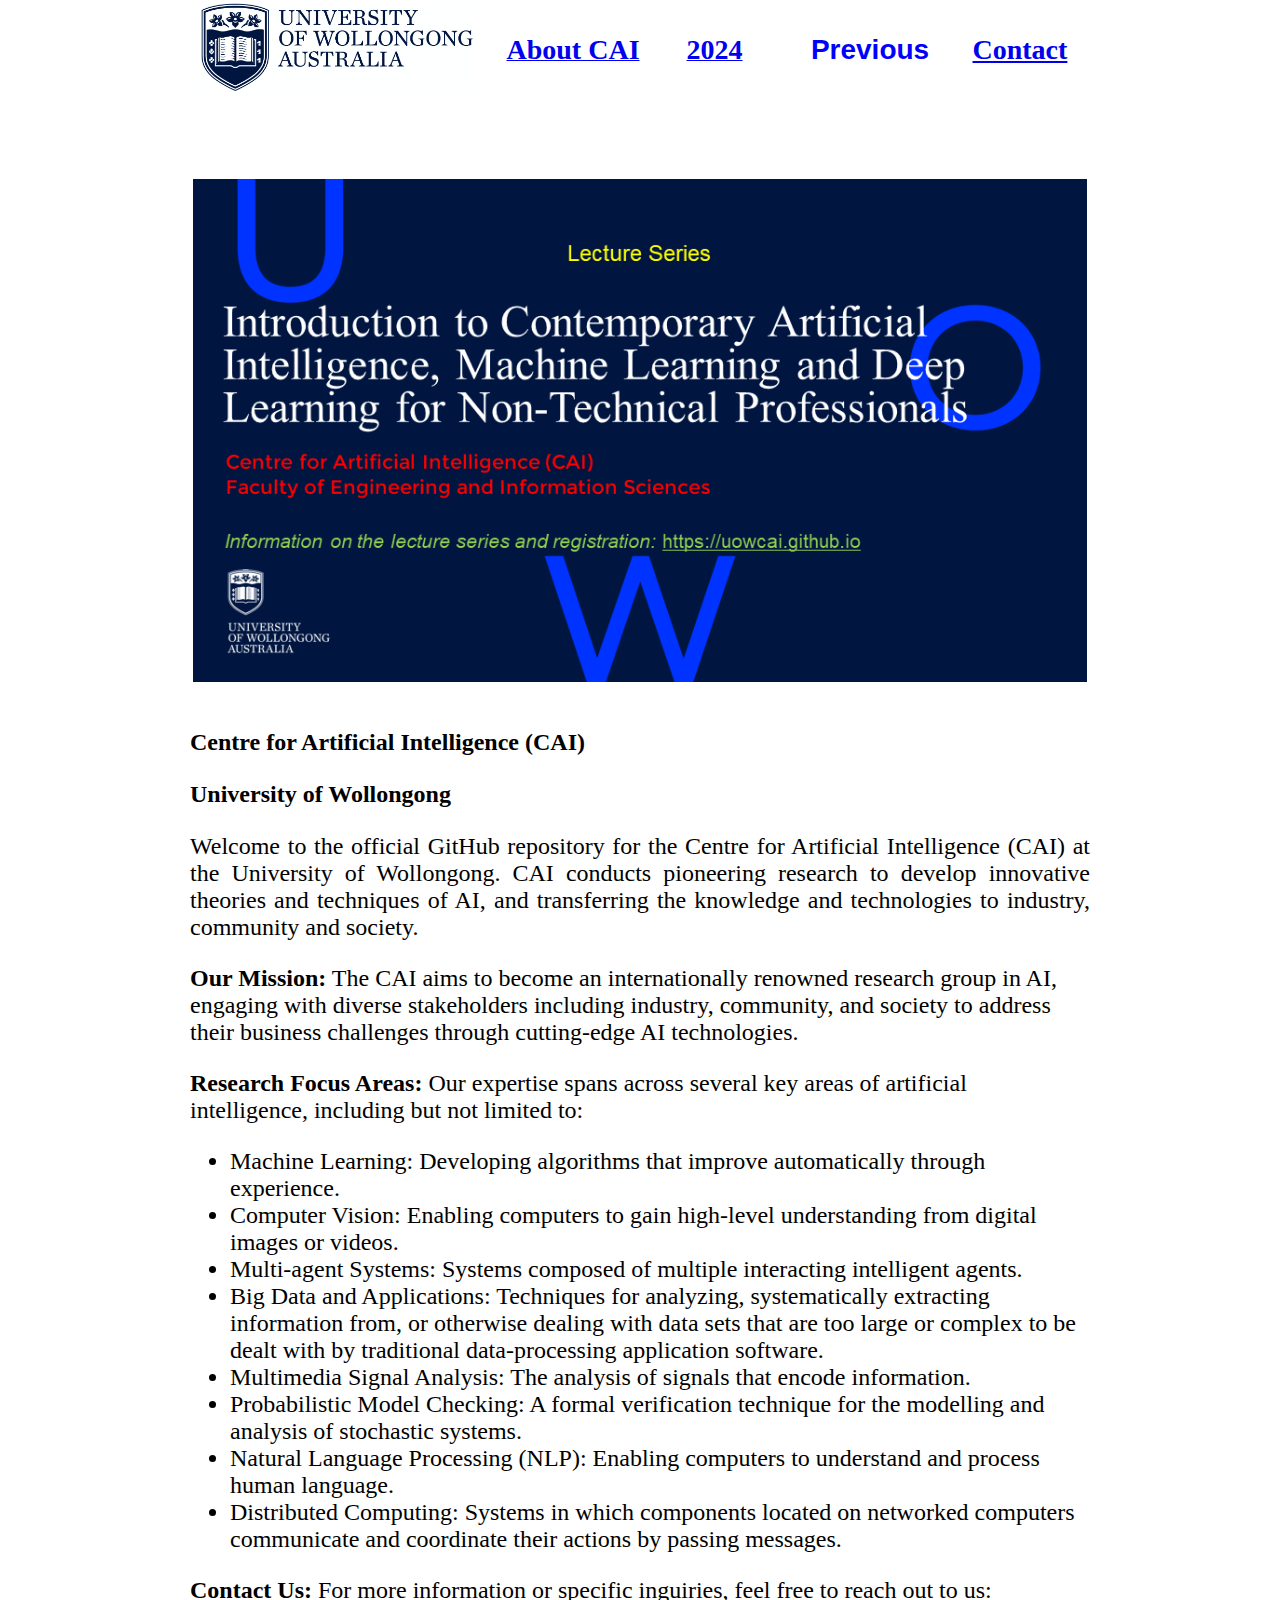
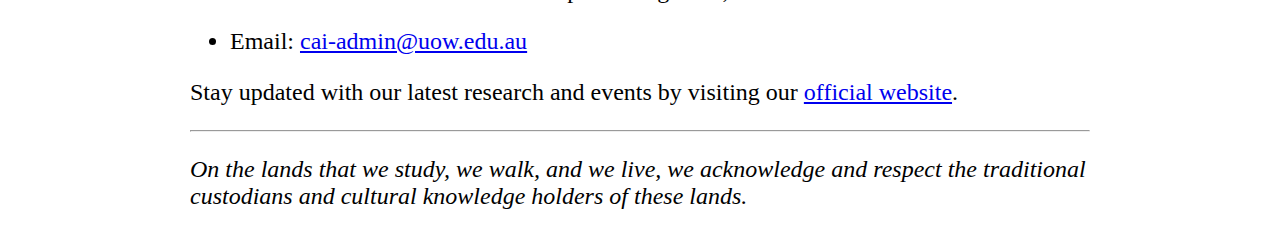
<file: index.html>
<!DOCTYPE html>
<html>
  <head>
    <meta http-equiv="content-type" content="text/html; charset=UTF-8">
    <title>Introduction to AI, ML and DL for Non-Technical Professionals -
      Lecture Series</title>
    <link rel="stylesheet" href="style.css">
  </head>
  <body style="margin:auto; width: 900px;">
    <table style="width: 100%;">
      <tbody>
        <tr>
          <td style="width: 302px; margin-left: 0px; text-align: center;"><a href="./index.html">
              <img src="images/uow-logo.png" alt="UOW" title="UOW" style="width: 274px; height: 89px;"></a></td>
          <td style="width: 24px; margin-left: -15px;"><br>
          </td>
          <td style="width: 199px; margin-left: -14px;">
            <div style="text-align: center;"><a href="https://www.uow.edu.au/engineering-information-sciences/research/centre-for-artificial-intelligence/" target="_blank"><span
                  style="font-size: 28px;"><strong>About CAI</strong></span></a></div>
          </td>
          <td style="width: 203px; margin-left: 7px;">
            <div style="text-align: center;" data-empty="true"><a href="2024.html"><span

                  style="font-size: 28px;"><strong>2024</strong></span></a></div>
          </td>
          <td style="width: 203px; margin-left: 7px;">
            <div style="text-align: center;">
              <div class="dropdown">
                <button class="dropbtn"><strong>Previous</strong></button>
                <div class="dropdown-content">
                  <a href="2023.html">2023</a>
                </div>
              </div>
            </div>
          </td>
          <td style="width: 158px; margin-left: 4px;"><span style="font-size: 28px;"><strong>&nbsp;
                <a href="contact.html"> Contact</a></strong></span></td>
        </tr>
      </tbody>
    </table>
    <h1 style="text-align: left; margin-left: -196px; width: 1183px;">&nbsp;&nbsp;</h1>
    <div style="text-align: center;"><img src="images/CAI_Intro2AI.png" alt="Introduction to Contemporary Artificial Intelligence, Machine Learning and Deep Learning for Non-Technical Professionals"

        style="width: 894px; height: 503px;"></div>
    <br>
        <h6><font size="+2">Centre for Artificial Intelligence (CAI)</font></h6>
    <h6><font size="+2">University of Wollongong</font></h6>
    <div style="text-align: justify;"><font size="+2">
        <p>Welcome to the official GitHub repository for the Centre for Artificial Intelligence (CAI) at the University of Wollongong. CAI conducts pioneering research to develop innovative theories and techniques of AI, and transferring the knowledge and technologies to industry, community and society.</p>
    </font></div>
    <font size="+2">
        <p><strong>Our Mission:</strong> The CAI aims to become an internationally renowned research group in AI, engaging with diverse stakeholders including industry, community, and society to address their business challenges through cutting-edge AI technologies.</p>
        <p><strong>Research Focus Areas:</strong> Our expertise spans across several key areas of artificial intelligence, including but not limited to:</p>
        <ul>
            <li>Machine Learning: Developing algorithms that improve automatically through experience.</li>
            <li>Computer Vision: Enabling computers to gain high-level understanding from digital images or videos.</li>
            <li>Multi-agent Systems: Systems composed of multiple interacting intelligent agents.</li>
            <li>Big Data and Applications: Techniques for analyzing, systematically extracting information from, or otherwise dealing with data sets that are too large or complex to be dealt with by traditional data-processing application software.</li>
            <li>Multimedia Signal Analysis: The analysis of signals that encode information.</li>
            <li>Probabilistic Model Checking: A formal verification technique for the modelling and analysis of stochastic systems.</li>
            <li>Natural Language Processing (NLP): Enabling computers to understand and process human language.</li>
            <li>Distributed Computing: Systems in which components located on networked computers communicate and coordinate their actions by passing messages.</li>
        </ul>
        <p><strong>Contact Us:</strong> For more information or specific inguiries, feel free to reach out to us:</p>
        <ul>
            <li>Email: <a href="mailto:cai-admin@uow.edu.au">cai-admin@uow.edu.au</a></li>
        </ul>
        <p>Stay updated with our latest research and events by visiting our <a href="https://www.uow.edu.au/engineering-information-sciences/research/centre-for-artificial-intelligence/">official website</a>.</p>
    </font>
    <hr>
    <footer><font size="+2">
        <p><i>On the lands that we study, we walk, and we live, we acknowledge and respect the traditional custodians and cultural knowledge holders of these lands.</i></p>
    </font></footer>
    <p></p>
  </body>
</html>
</file>
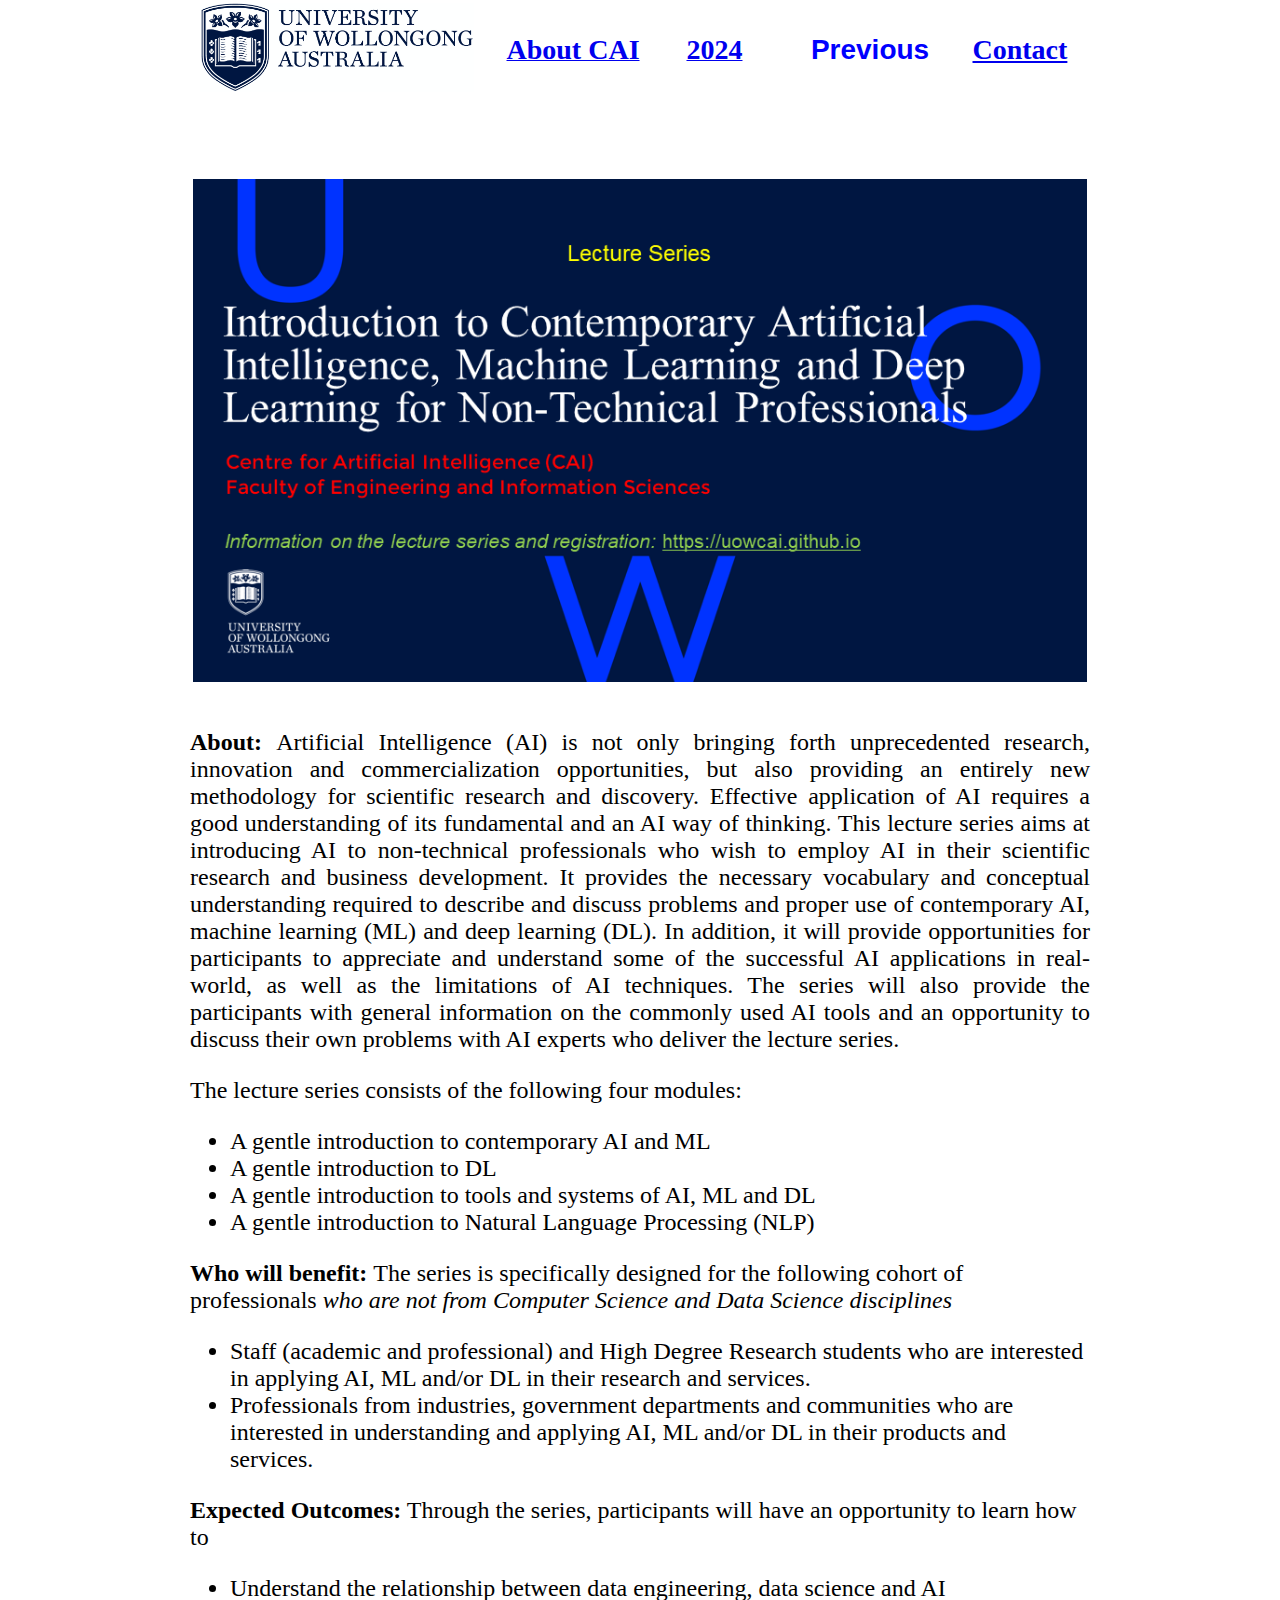
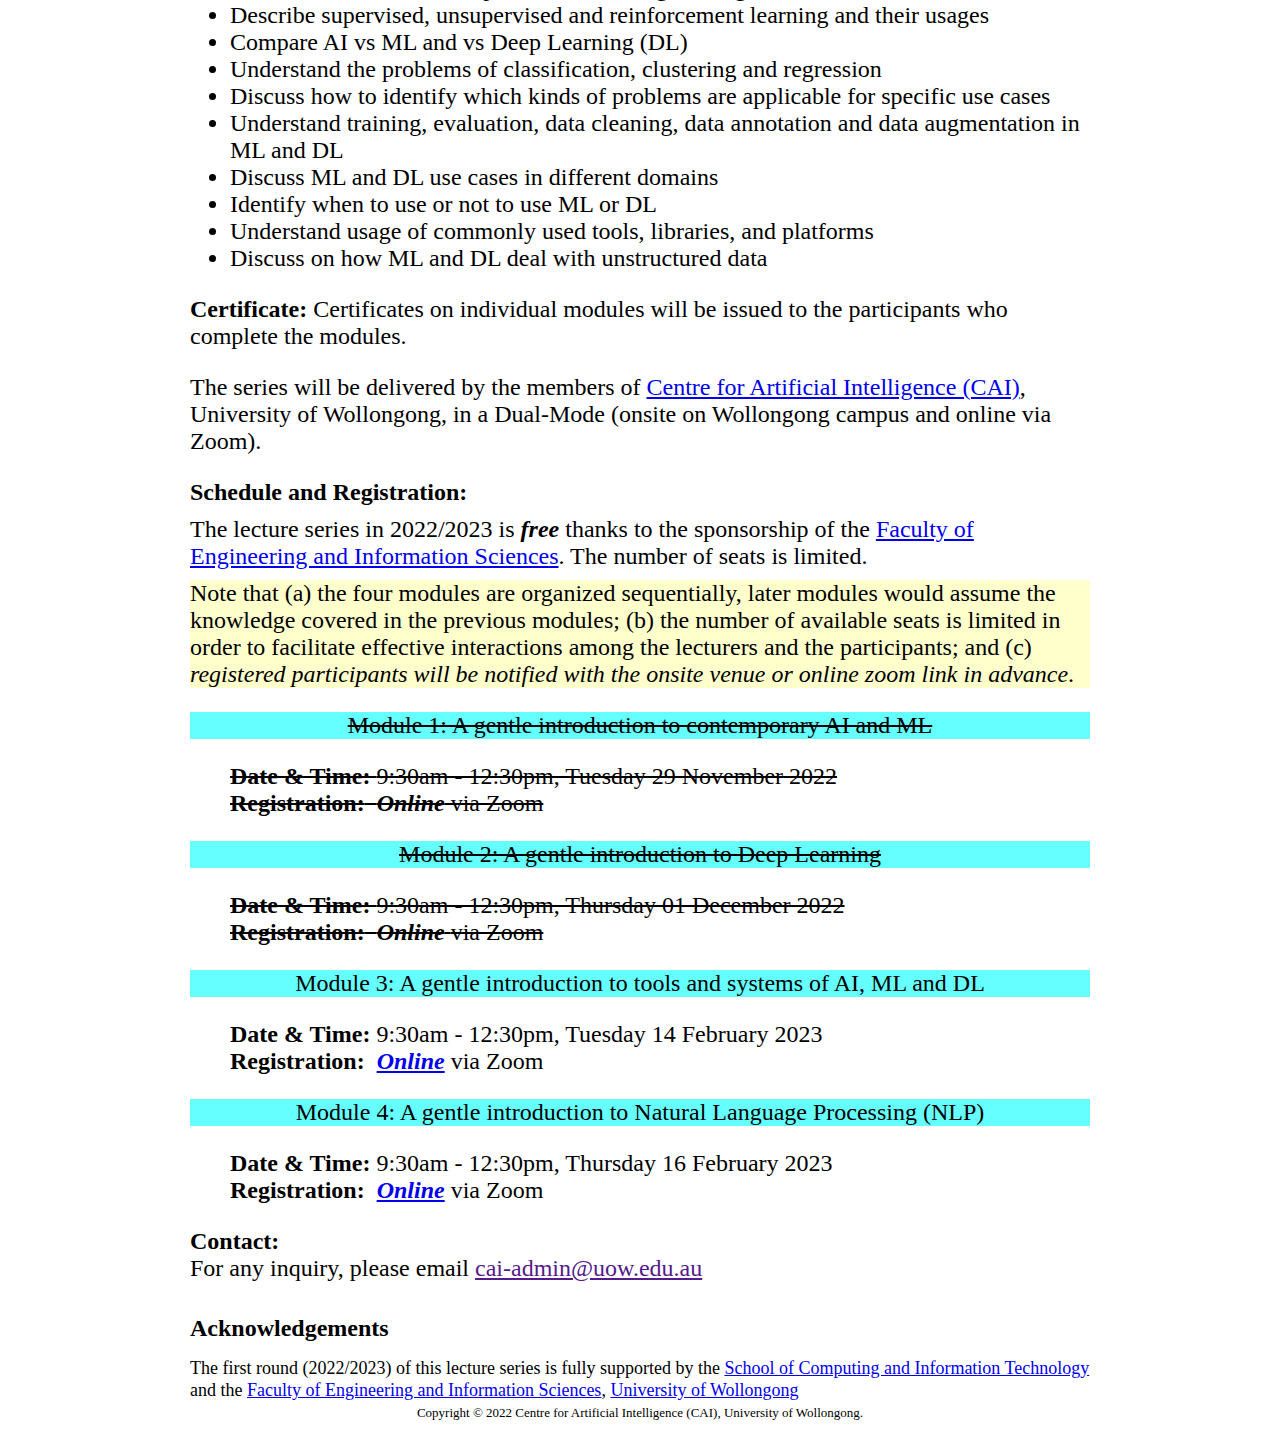
<file: 2023.html>
<!DOCTYPE html>
<html>
  <head>
    <meta http-equiv="content-type" content="text/html; charset=UTF-8">
    <title>Introduction to AI, ML and DL for Non-Technical Professionals -
      Lecture Series</title>
    <link rel="stylesheet" href="style.css">
  </head>
  <body style="margin:auto; width: 900px;">
    <table style="width: 100%;">
      <tbody>
        <tr>
          <td style="width: 302px; margin-left: 0px; text-align: center;"><a href="./index.html">
            <img src="images/uow-logo.png" alt="UOW" title="UOW" style="width: 274px; height: 89px;"></a></td>
          <td style="width: 24px; margin-left: -15px;"><br>
          </td>
          <td style="width: 199px; margin-left: -14px;">
            <div style="text-align: center;"><a href="https://www.uow.edu.au/engineering-information-sciences/research/centre-for-artificial-intelligence/" target="_blank"><span
                  style="font-size: 28px;"><strong>About CAI</strong></span></a></div>
          </td>
          <td style="width: 203px; margin-left: 7px;">
            <div style="text-align: center;" data-empty="true"><a href="2024.html"><span

                  style="font-size: 28px;"><strong>2024</strong></span></a></div>
          </td>
          <td style="width: 203px; margin-left: 7px;">
            <div style="text-align: center;">
              <div class="dropdown">
                <button class="dropbtn"><strong>Previous</strong></button>
                <div class="dropdown-content">
                  <a href="2023.html">2023</a>
                </div>
              </div>
            </div>
          </td>
          <td style="width: 158px; margin-left: 4px;"><span style="font-size: 28px;"><strong>&nbsp;
                <a href="contact.html"> Contact</a></strong></span></td>
        </tr>
      </tbody>
    </table>
    <h1 style="text-align: left; margin-left: -196px; width: 1183px;">&nbsp;&nbsp;</h1>
    <div style="text-align: center;"><img src="images/CAI_Intro2AI.png" alt="Introduction to Contemporary Artificial Intelligence, Machine Learning and Deep Learning for Non-Technical Professionals"
        style="width: 894px; height: 503px;"></div>
    <br>
    <h6> <font size="+2"> </font></h6>
    <div style="text-align: justify;"><font size="+2">
        <p><strong>About:</strong><strong>&nbsp;</strong>Artificial Intelligence
          (AI) is not only bringing forth unprecedented research, innovation and
          commercialization opportunities, but also providing an entirely new
          methodology for scientific research and discovery. Effective
          application of AI requires a good understanding of its fundamental and
          an AI way of thinking. This lecture series aims at introducing AI to
          non-technical professionals who wish to employ AI in their scientific
          research and business development. It provides the necessary
          vocabulary and conceptual understanding required to describe and
          discuss problems and proper use of contemporary AI, machine learning
          (ML) and deep learning (DL). In addition, it will provide
          opportunities for participants to appreciate and understand some of
          the successful AI applications in real-world, as well as the
          limitations of AI techniques. The series will also provide the
          participants with general information on the commonly used AI tools
          and an opportunity to discuss their own problems with AI experts who
          deliver the lecture series.&nbsp;</p>
      </font></div>
    <font size="+2">
      <p> </p>
      <p>The lecture series consists of the following four modules:</p>
      <ul>
        <li>A gentle introduction to contemporary AI and ML</li>
        <li>A gentle introduction to DL</li>
        <li><font size="+2">A gentle introduction to tools and systems of AI, ML
            and DL</font></li>
        <li><font size="+2">A gentle introduction to Natural Language Processing
            (NLP)</font></li>
      </ul>
    </font> <font size="+2">
      <p><strong>Who will benefit: </strong>The series is specifically designed
        for the following cohort of professionals <i><font size="+2">who are
            not from Computer Science and Data Science disciplines<br>
          </font></i></p>
      <ul>
        <li>Staff (academic and professional) and High Degree Research students
          who are interested in applying AI, ML and/or DL in their research and
          services.</li>
        <li>Professionals from industries, government departments and
          communities who are interested in understanding and applying AI, ML
          and/or DL in their products and services.</li>
      </ul>
    </font><font size="+2"> </font> <font size="+2">
      <p><strong>Expected Outcomes:</strong> Through the series, participants
        will have an opportunity to learn how to&nbsp;</p>
      <ul>
        <li>Understand the relationship between data engineering, data science
          and AI</li>
        <li>Describe supervised, unsupervised and reinforcement learning and
          their usages</li>
        <li>Compare AI vs ML and vs Deep Learning (DL)</li>
        <li>Understand the problems of classification, clustering and regression</li>
        <li>Discuss how to identify which kinds of problems are applicable for
          specific use cases</li>
        <li>Understand training, evaluation, data cleaning, data annotation and
          data augmentation in ML and DL</li>
        <li>Discuss ML and DL use cases in different domains</li>
        <li>Identify when to use or not to use ML or DL</li>
        <li>Understand usage of commonly used tools, libraries, and platforms</li>
        <li>Discuss on how ML and DL deal with unstructured data</li>
      </ul>
      <p><font size="+2"><strong>Certificate:</strong> Certificates on
          individual modules will be issued to the participants who complete the
          modules.<br>
        </font></p>
      <p>The series will be delivered by the members of <a href="https://uow.info/cai"
          target="_blank">Centre for Artificial Intelligence (CAI)</a>,
        University of Wollongong, in a Dual-Mode (onsite on Wollongong campus
        and online via Zoom).&nbsp; </p>
    </font>
    <h1><font size="+2">
        <p><a id="Registration"><strong>Schedule and Registration</strong></a><strong>:
            <br>
          </strong></p>
      </font></h1>
    <strong></strong>
    <p><strong> </strong></p>
    <h1><font size="+2"> </font></h1>
    <font size="+2">
      <p style="margin-top: -14px; background-color: white;">The lecture series
        in 2022/2023 is <i><b>free</b></i> thanks to the sponsorship of the <a
          href="https://www.uow.edu.au/engineering-information-sciences/" target="_blank">Faculty
          of Engineering and Information Sciences</a>. The number of seats is
        limited.</p>
      <p style="margin-top: -14px; background-color: #ffffcc;"> Note that (a)
        the four modules are organized sequentially, later modules would assume
        the knowledge covered in the previous modules; (b) <font size="+2">the
          number of available seats is limited in order to facilitate effective
          interactions among the lecturers and the participants; and </font>(c)
        <i>registered participants will be notified with the onsite venue or
          online zoom link in advance</i>.</p>
    </font><font size="+2"> </font>
    <h1><font size="+2">
        <p><strong> </strong></p>
      </font></h1>
    <font size="+2">
      <p><strong></strong></p>
    </font><font size="+2"> </font>
    <div><font size="+2"> </font>
      <div style="text-align: center;"><font size="+2">
          <p style="background-color: #66ffff;"><span style="text-decoration: line-through;"><font
                size="+2"><font role="definition" size="+2">Module 1: A gentle
                  introduction to contemporary AI and ML</font></font></span></p>
          <span style="text-decoration: line-through;"> </span></font></div>
      <span style="text-decoration: line-through;"> <font size="+2"> </font></span></div>
    <span style="text-decoration: line-through;"> <font size="+2"> </font> </span>
    <div style="margin-left: 40px;"><span style="text-decoration: line-through;"><font
          size="+2">
          <p><strong><font size="+2"><font size="+2">Date &amp; Time: </font></font></strong><font
              size="+2"><font size="+2">9:30am - 12:30pm, Tuesday 29 November</font></font><strong></strong><strong>
            </strong>2022<strong><br>
            </strong><font size="+2"><b>Registration:</b>&nbsp; <b><i>Online</i></b>
              via Zoom<br>
            </font></p>
        </font></span></div>
    <span style="text-decoration: line-through;"> <font size="+2">
        <p><font size="+2"> </font></p>
      </font> </span>
    <div style="text-align: center;"><span style="text-decoration: line-through;"><font
          size="+2">
          <p style="background-color: #66ffff;"><font size="+2"><font size="+2"><font
                  size="+2">Module 2: A gentle introduction to Deep Learning</font></font></font></p>
        </font></span></div>
    <span style="text-decoration: line-through;"> <font size="+2"> <font size="+2">
        </font> </font> </span>
    <div style="margin-left: 40px;"><font size="+2"><span style="text-decoration: line-through;">
        </span>
        <p><span style="text-decoration: line-through;"><strong><font size="+2"><font
                  size="+2">Date &amp; Time: </font></font></strong><font size="+2"><font
                size="+2">9:30am - 12:30pm, Thursday 01 December 2022</font></font><strong><br>
            </strong></span><font size="+2"><span style="text-decoration: line-through;"><b><font
                  size="+2"><font size="+2"><b>Registration:</b>&nbsp; </font></font></b><b><font
                  size="+2"><font size="+2"><b><i>Online</i></b> </font></font></b><font
                size="+2"><font size="+2">via Zoom</font></font></span><b><br>
            </b></font></p>
      </font></div>
    <div style="text-align: center;"><font size="+2">
        <p style="background-color: #66ffff;"><font size="+2"><font size="+2">Module
              3: </font></font><font size="+2"><font size="+2"><font size="+2"><font
                  size="+2"><font size="+2">A gentle introduction to </font></font><font
                  size="+2">tools and systems of AI, ML and DL</font></font></font></font></p>
      </font></div>
    <div style="margin-left: 40px;"><font size="+2">
        <p><strong><font size="+2"><font size="+2">Date &amp; Time: </font></font></strong><font
            size="+2"><font size="+2">9:30am - 12:30pm, Tuesday 14 February 2023</font></font><strong></strong><strong><br>
          </strong><font size="+2"><font size="+2"><b><font size="+2"><font size="+2"><b>Registration:</b>&nbsp;
                    </font></font></b><font size="+2"><font size="+2"><i><a href="https://uow-au.zoom.us/meeting/register/tZMlf-mprj4sHdA8aXezLuTI4dJFRm5vjESu"
                      target="_blank"><b>Online</b></a> </i>via Zoom</font></font><font
                size="+2"><font size="+2"><br>
                </font></font></font></font></p>
      </font></div>
    <font size="+2"> </font>
    <div style="text-align: center;"><font size="+2">
        <p style="background-color: #66ffff;"><font size="+2"><font size="+2">Module
              4: </font></font><font size="+2"><font size="+2"><font size="+2">A
                gentle introduction to Natural Language Processing (NLP)</font></font></font></p>
      </font></div>
    <font size="+2"> </font>
    <div style="margin-left: 40px;"><font size="+2">
        <p><strong><font size="+2"><font size="+2">Date &amp; Time: </font></font></strong><font
            size="+2"><font size="+2">9:30am - 12:30pm, Thursday 16 February </font></font>2023<strong><br>
          </strong><font size="+2"><font size="+2"><b><font size="+2"><font size="+2"><b>Registration:</b>&nbsp;
                    </font></font></b></font></font><font size="+2"><font size="+2"><font
                size="+2"><font size="+2"><font size="+2"><i><a href="https://uow-au.zoom.us/meeting/register/tZcqfumsqzgjHtYQAaWB-IH9crdVVqj3A9mH"
                        target="_blank"><b>Online</b></a> </i>via Zoom</font></font></font></font></font></p>
      </font></div>
    <font size="+2">
      <p style="height: 44px;"><a id="Contact"><strong>Contact: </strong></a><br>
        For any inquiry, please email <a href="">cai-admin@uow.edu.au</a> </p>
    </font> <font size="+2">
      <p style="margin-top: 43px; height: 14px;"><b>Acknowledgements</b></p>
    </font>
    <div style="text-align: left;"><font size="+2"> </font><font size="+1"> The
        first round (2022/2023) of this lecture series is fully supported by the
        <a href="https://www.uow.edu.au/engineering-information-sciences/" target="_blank">School
          of Computing and Information Technology</a> and the <a href="https://www.uow.edu.au/engineering-information-sciences/"
          target="_blank">Faculty of Engineering and Information Sciences</a>, <a
          href="https://www.uow.edu.au/" target="_blank">University of
          Wollongong</a></font><br>
      <font size="+1"><font size="-1"> </font> </font></div>
    <font size="+1"> </font>
    <div style="text-align: center;"><font size="+1">
        <p style="margin-top: 0px;"><font size="-1">Copyright © 2022 Centre for
            Artificial Intelligence (CAI), University of Wollongong.</font> </p>
      </font></div>
    <font size="+1"> </font>
    <p></p>
  </body>
</html>
</file>
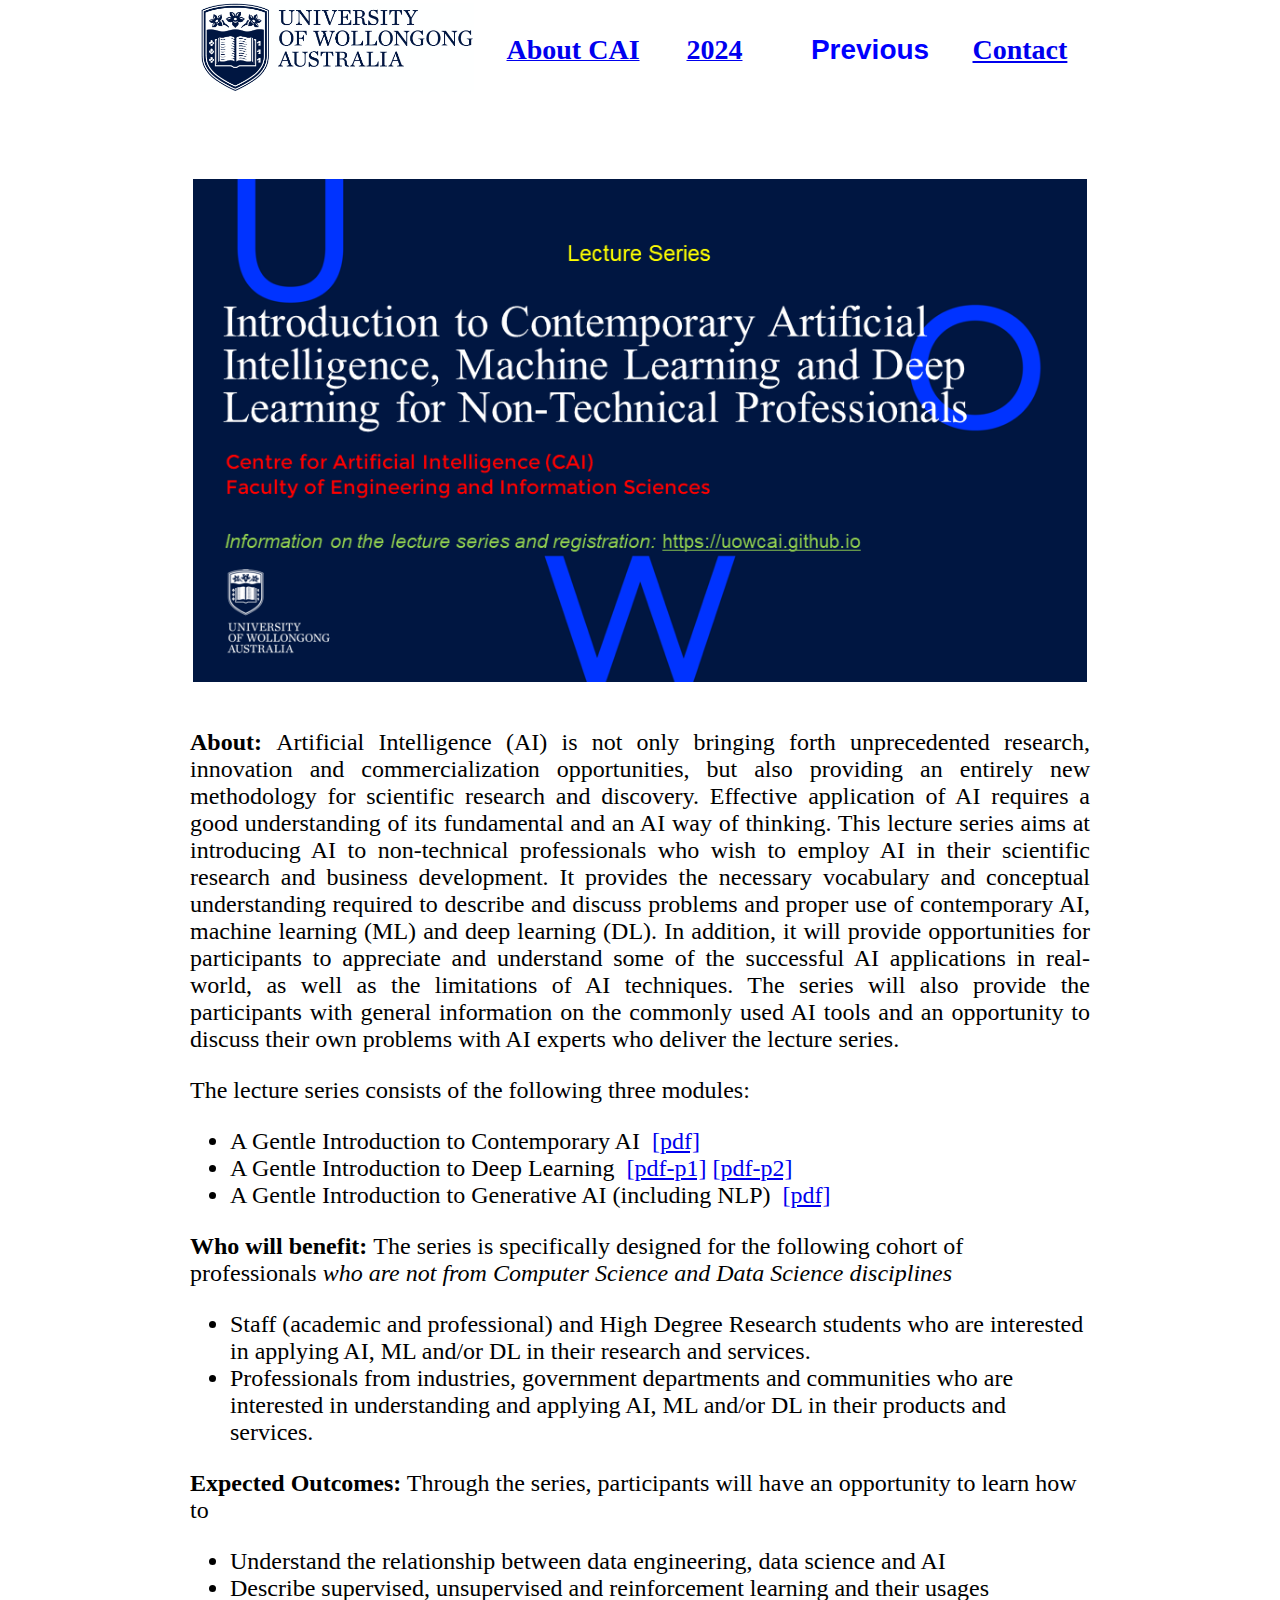
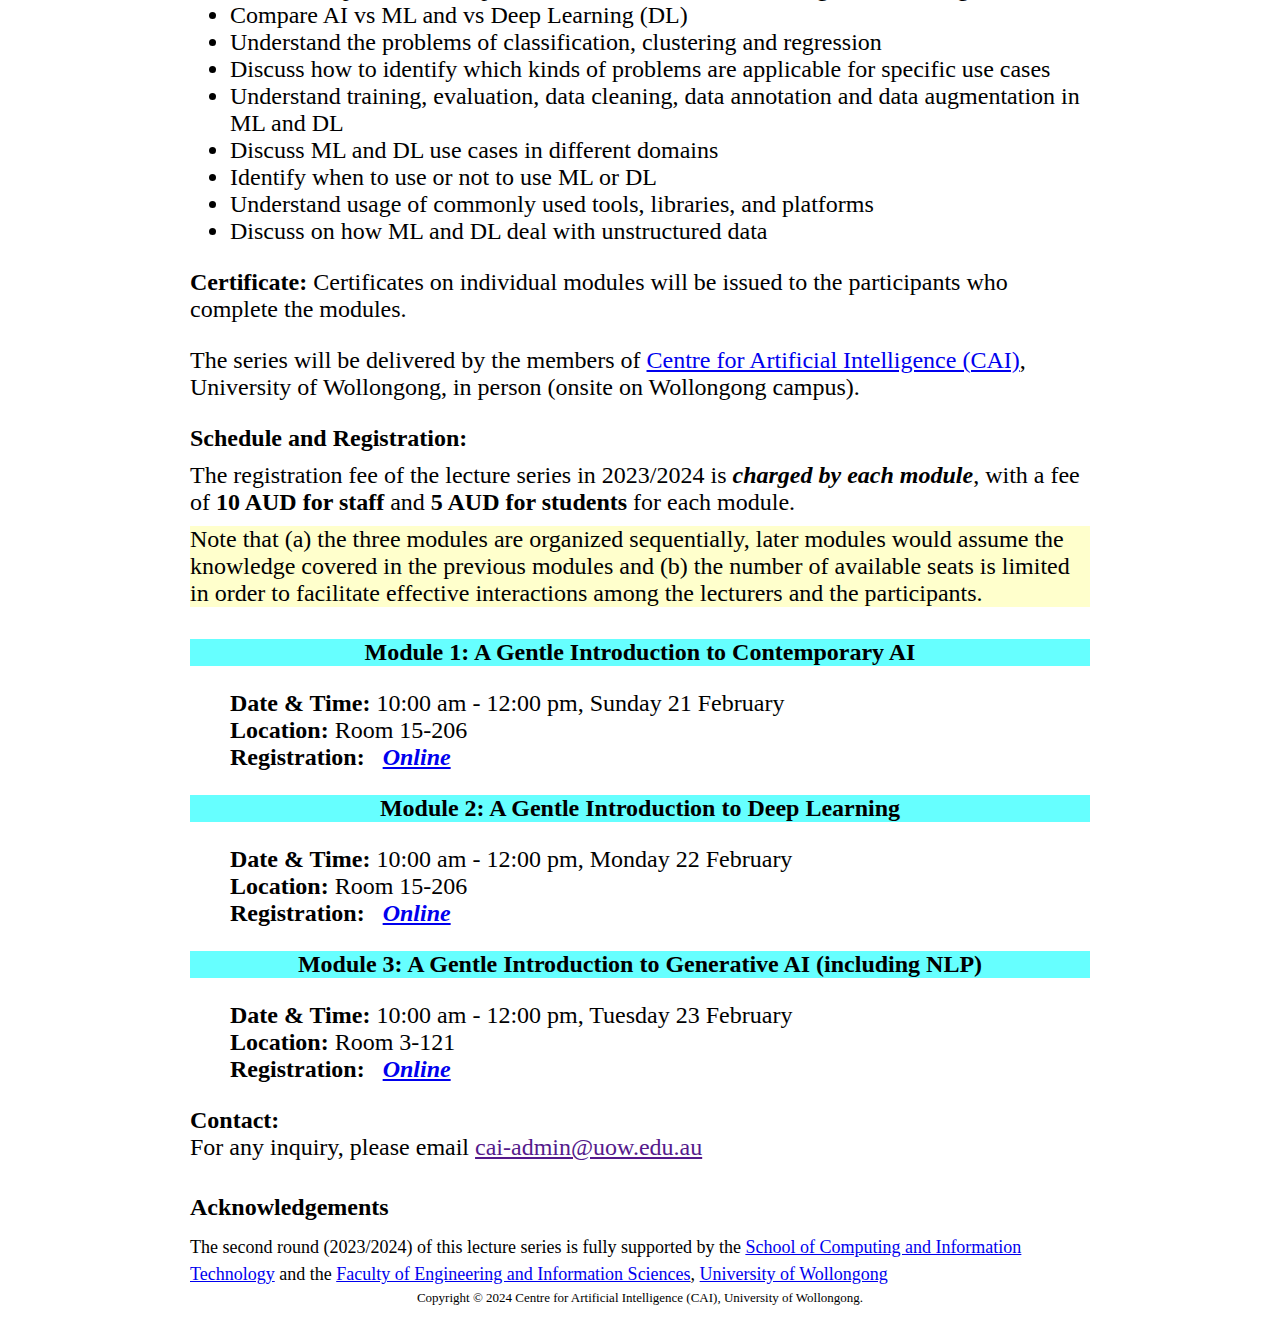
<file: 2024.html>
<!DOCTYPE html>
<html>
  <head>
    <meta http-equiv="content-type" content="text/html; charset=UTF-8">
    <title>Introduction to AI, ML and DL for Non-Technical Professionals -
      Lecture Series</title>
    <link rel="stylesheet" href="style.css">
  </head>
  <body style="margin:auto; width: 900px;">
    <table style="width: 100%;">
      <tbody>
        <tr>
          <td style="width: 302px; margin-left: 0px; text-align: center;"><a href="./index.html">
            <img src="images/uow-logo.png" alt="UOW" title="UOW" style="width: 274px; height: 89px;"></a></td>
          <td style="width: 24px; margin-left: -15px;"><br>
          </td>
          <td style="width: 199px; margin-left: -14px;">
            <div style="text-align: center;">
              <a href="https://www.uow.edu.au/engineering-information-sciences/research/centre-for-artificial-intelligence/" target="_blank">
                <span style="font-size: 28px;"><strong>About CAI</strong></span></a>
            </div>
          </td>
          <td style="width: 203px; margin-left: 7px;">
            <div style="text-align: center;" data-empty="true"><a href="2024.html">
              <span style="font-size: 28px;"><strong>2024</strong></span></a>
            </div>
          </td>
          <td style="width: 203px; margin-left: 7px;">
            <div style="text-align: center;">
              <div class="dropdown">
                <button class="dropbtn"><strong>Previous</strong></button>
                <div class="dropdown-content">
                  <a href="2023.html">2023</a>
                </div>
              </div>
            </div>
          </td>
          <td style="width: 158px; margin-left: 4px;"><span style="font-size: 28px;"><strong>&nbsp;
                <a href="contact.html"> Contact</a></strong></span></td>
        </tr>
      </tbody>
    </table>
    <h1 style="text-align: left; margin-left: -196px; width: 1183px;">&nbsp;&nbsp;</h1>
    <div style="text-align: center;"><img src="images/CAI_Intro2AI.png" alt="Introduction to Contemporary Artificial Intelligence, Machine Learning and Deep Learning for Non-Technical Professionals"
        style="width: 894px; height: 503px;"></div>
    <br>
    <h6> <font size="+2"> </font></h6>
    <div style="text-align: justify;"><font size="+2">
        <p><strong>About:</strong><strong>&nbsp;</strong>Artificial Intelligence
          (AI) is not only bringing forth unprecedented research, innovation and
          commercialization opportunities, but also providing an entirely new
          methodology for scientific research and discovery. Effective
          application of AI requires a good understanding of its fundamental and
          an AI way of thinking. This lecture series aims at introducing AI to
          non-technical professionals who wish to employ AI in their scientific
          research and business development. It provides the necessary
          vocabulary and conceptual understanding required to describe and
          discuss problems and proper use of contemporary AI, machine learning
          (ML) and deep learning (DL). In addition, it will provide
          opportunities for participants to appreciate and understand some of
          the successful AI applications in real-world, as well as the
          limitations of AI techniques. The series will also provide the
          participants with general information on the commonly used AI tools
          and an opportunity to discuss their own problems with AI experts who
          deliver the lecture series.&nbsp;</p>
      </font></div>
    <font size="+2">
      <p> </p>
      <p>The lecture series consists of the following three modules:</p>
      <ul>
        <li>A Gentle Introduction to Contemporary AI&nbsp;
          <a href="./pdfs/A%20Gentle%20Introduction%20to%20Contemporary%20AI.pdf">[pdf]</a>
        </li>
        <li>A Gentle Introduction to Deep Learning&nbsp;
          <a href="./pdfs/A%20Gentle%20Introduction%20to%20Deep%20Learning%20-%20p1.pdf">[pdf-p1]</a>
          <a href="./pdfs/A%20Gentle%20Introduction%20to%20Deep%20Learning%20-%20p2.pdf">[pdf-p2]</a>
        </li>
        <li><font size="+2">A Gentle Introduction to Generative AI (including NLP)&nbsp;</font>
          <a href="./pdfs/A%20Gentle%20Introduction%20to%20Generative%20AI.pdf">[pdf]</a>
        </li>
      </ul>
    </font> <font size="+2">
      <p><strong>Who will benefit: </strong>The series is specifically designed
        for the following cohort of professionals <i><font size="+2">who are
            not from Computer Science and Data Science disciplines<br>
          </font></i></p>
      <ul>
        <li>Staff (academic and professional) and High Degree Research students
          who are interested in applying AI, ML and/or DL in their research and
          services.</li>
        <li>Professionals from industries, government departments and
          communities who are interested in understanding and applying AI, ML
          and/or DL in their products and services.</li>
      </ul>
    </font><font size="+2"> </font> <font size="+2">
      <p><strong>Expected Outcomes:</strong> Through the series, participants
        will have an opportunity to learn how to&nbsp;</p>
      <ul>
        <li>Understand the relationship between data engineering, data science
          and AI</li>
        <li>Describe supervised, unsupervised and reinforcement learning and
          their usages</li>
        <li>Compare AI vs ML and vs Deep Learning (DL)</li>
        <li>Understand the problems of classification, clustering and regression</li>
        <li>Discuss how to identify which kinds of problems are applicable for
          specific use cases</li>
        <li>Understand training, evaluation, data cleaning, data annotation and
          data augmentation in ML and DL</li>
        <li>Discuss ML and DL use cases in different domains</li>
        <li>Identify when to use or not to use ML or DL</li>
        <li>Understand usage of commonly used tools, libraries, and platforms</li>
        <li>Discuss on how ML and DL deal with unstructured data</li>
      </ul>
      <p><font size="+2"><strong>Certificate:</strong> Certificates on
          individual modules will be issued to the participants who complete the
          modules.<br>
        </font></p>
      <p>The series will be delivered by the members of <a href="https://uow.info/cai"
          target="_blank">Centre for Artificial Intelligence (CAI)</a>,
        University of Wollongong, in person (onsite on Wollongong campus).&nbsp; </p>
    </font>
    <h1><font size="+2">
        <p><a id="Registration"><strong>Schedule and Registration</strong></a><strong>:
            <br>
          </strong></p>
      </font></h1>
    <strong></strong>
    <p><strong> </strong></p>
    <h1><font size="+2"> </font></h1>
    <font size="+2">
      <p style="margin-top: -14px; background-color: white;">The registration fee of the lecture series
        in 2023/2024 is <i><b>charged by each module</b></i>, with a fee of <b>10 AUD for staff</b> and <b>5 AUD for students</b> for each module.</p>
      <p style="margin-top: -14px; background-color: #ffffcc;"> Note that (a)
        the three modules are organized sequentially, later modules would assume
        the knowledge covered in the previous modules and (b) <font size="+2">the
          number of available seats is limited in order to facilitate effective
          interactions among the lecturers and the participants.</p>
    </font><font size="+2"> </font>
    <h1><font size="+2">
        <p><strong> </strong></p>
      </font></h1>
    <font size="+2">
      <p><strong></strong></p>
    </font><font size="+2"> </font>
    <div><font size="+2"> </font>
      <div style="text-align: center;">
          <p style="background-color: #66ffff;"><font role="definition" size="+2"><strong>
            Module 1: A Gentle Introduction to Contemporary AI</strong></font></p>
      </div>
    </div>
    <div style="margin-left: 40px;"><font size="+2">
          <p>
            <strong><font size="+2">
              Date &amp; Time:
            </font></strong><font size="+2">
              10:00 am - 12:00 pm, Sunday 21 February
            </font><br>
            <strong><font size="+2">
              Location:
            </font></strong>
            <font size="+2">
              Room 15-206
            </font><br>
            <font size="+2"><b>
              Registration:
            </b>&nbsp;</font><font size="+2"><i>
              <a href="https://pay.uow.edu.au/AITrainingWorkshop" target="_blank"><b>Online</b></a>
            </i></font><br></font>
    </div>
    <div><font size="+2"> </font>
      <div style="text-align: center;">
          <p style="background-color: #66ffff;"><font role="definition" size="+2"><strong>
            Module 2: A Gentle Introduction to Deep Learning</strong></font></p>
      </div>
    </div>
    <div style="margin-left: 40px;"><font size="+2">
          <p>
            <strong><font size="+2">
              Date &amp; Time:
            </font></strong><font size="+2">
              10:00 am - 12:00 pm, Monday 22 February
            </font><br>
            <strong><font size="+2">
              Location:
            </font></strong>
            <font size="+2">
              Room 15-206
            </font><br>
            <font size="+2"><b>
              Registration:
            </b>&nbsp;</font><font size="+2"><i>
              <a href="https://pay.uow.edu.au/AITrainingWorkshop" target="_blank"><b>Online</b></a>
            </i></font><br></font>
    </div>
    <div><font size="+2"> </font>
      <div style="text-align: center;">
          <p style="background-color: #66ffff;"><font role="definition" size="+2"><strong>
            Module 3: A Gentle Introduction to Generative AI (including NLP)</strong></font></p>
      </div>
    </div>
    <div style="margin-left: 40px;"><font size="+2">
          <p>
            <strong><font size="+2">
              Date &amp; Time:
            </font></strong><font size="+2">
              10:00 am - 12:00 pm, Tuesday 23 February
            </font><br>
            <strong><font size="+2">
              Location:
            </font></strong>
            <font size="+2">
              Room 3-121
            </font><br>
            <font size="+2"><b>
              Registration:
            </b>&nbsp;</font><font size="+2"><i>
              <a href="https://pay.uow.edu.au/AITrainingWorkshop" target="_blank"><b>Online</b></a>
            </i></font><br></font>
    </div>
    <font size="+2">
      <p style="height: 44px;"><a id="Contact"><strong>Contact: </strong></a><br>
        For any inquiry, please email <a href="">cai-admin@uow.edu.au</a> </p>
    </font> <font size="+2">
      <p style="margin-top: 43px; height: 14px;"><b>Acknowledgements</b></p>
    </font>
    <div style="text-align: left;"><font size="+2"> </font><font size="+1"> The
        second round (2023/2024) of this lecture series is fully supported by the
        <a href="https://www.uow.edu.au/engineering-information-sciences/" target="_blank">School
          of Computing and Information Technology</a> and the <a href="https://www.uow.edu.au/engineering-information-sciences/"
          target="_blank">Faculty of Engineering and Information Sciences</a>, <a
          href="https://www.uow.edu.au/" target="_blank">University of
          Wollongong</a></font><br>
      <font size="+1"><font size="-1"> </font> </font></div>
    <font size="+1"> </font>
    <div style="text-align: center;"><font size="+1">
        <p style="margin-top: 0px;"><font size="-1">Copyright © 2024 Centre for
            Artificial Intelligence (CAI), University of Wollongong.</font> </p>
      </font></div>
    <font size="+1"> </font>
    <p></p>
  </body>
</html>
</file>
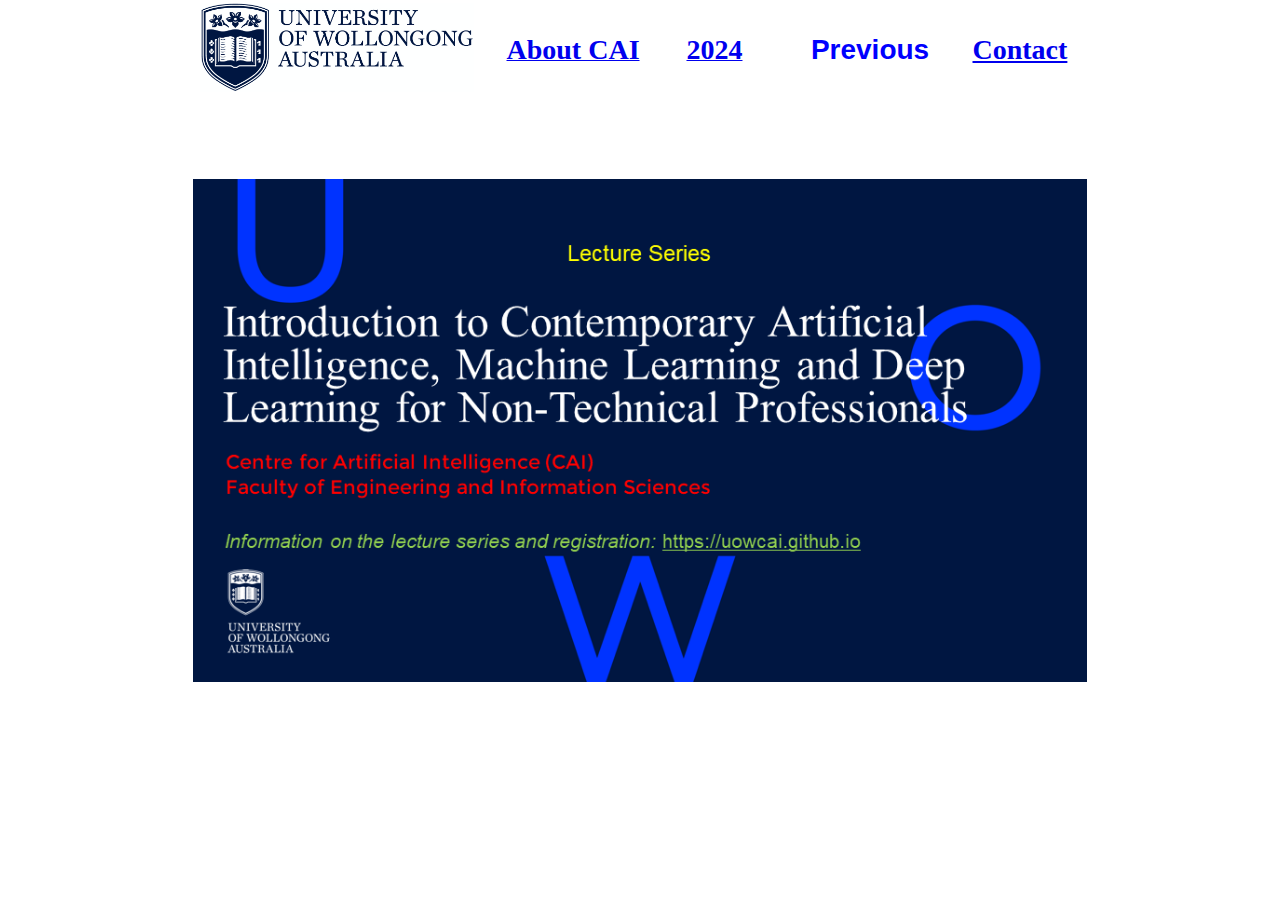
<file: contact.html>
<!DOCTYPE html>
<html>
  <head>
    <meta http-equiv="content-type" content="text/html; charset=UTF-8">
    <title>Introduction to AI, ML and DL for Non-Technical Professionals -
      Lecture Series</title>
    <link rel="stylesheet" href="style.css">
  </head>
  <body style="margin:auto; width: 900px;">
    <table style="width: 100%;">
      <tbody>
        <tr>
          <td style="width: 302px; margin-left: 0px; text-align: center;"><a href="./index.html"><img src="images/uow-logo.png"

              alt="UOW" title="UOW" style="width: 274px; height: 89px;"></a></td>
          <td style="width: 24px; margin-left: -15px;"><br>
          </td>
          <td style="width: 199px; margin-left: -14px;">
            <div style="text-align: center;"><a href="https://www.uow.edu.au/engineering-information-sciences/research/centre-for-artificial-intelligence/" target="_blank"><span

                  style="font-size: 28px;"><strong>About CAI</strong></span></a></div>
          </td>
          <td style="width: 203px; margin-left: 7px;">
            <div style="text-align: center;" data-empty="true"><a href="2024.html"><span

                  style="font-size: 28px;"><strong>2024</strong></span></a></div>
          </td>
          <td style="width: 203px; margin-left: 7px;">
            <div style="text-align: center;">
              <div class="dropdown">
                <button class="dropbtn"><strong>Previous</strong></button>
                <div class="dropdown-content">
                  <a href="2023.html">2023</a>
                </div>
              </div>
            </div>
          </td>
          <td style="width: 158px; margin-left: 4px;"><span style="font-size: 28px;"><strong>&nbsp;
                <a href="contact.html"> Contact</a></strong></span></td>
        </tr>
      </tbody>
    </table>
    <h1 style="text-align: left; margin-left: -196px; width: 1183px;">&nbsp;&nbsp;</h1>
    <div style="text-align: center;"><img src="images/CAI_Intro2AI.png" alt="Introduction to Contemporary Artificial Intelligence, Machine Learning and Deep Learning for Non-Technical Professionals"
        style="width: 894px; height: 503px;"></div>

  </body>
</html>
</file>
<file: style.css>
.dropbtn {
    font-size: 28px;
    color: blue;
    border: none;
    cursor: pointer;
    text-align: center;
    background-color: inherit;
  }

  .dropdown {
    position: relative;
    display: inline-block;
  }

  .dropdown-content {
    display: none;
    position: absolute;
    background-color: #f9f9f9;
    min-width: 130px;
    box-shadow: 0px 8px 16px 0px rgba(0,0,0,0.2);
    z-index: 1;
  }

  .dropdown-content a {
    font-size: 20px;
    font-weight: bold;
    color: black;
    padding: 12px 16px;
    text-decoration: none;
    display: block;
    text-align: center;
  }

  .dropdown-content a:hover {background-color: #DCDCDC;}

  .dropdown:hover .dropdown-content {display: block;}

  .dropdown:hover .dropbtn {background-color: #f1f1f1;}
</file>
